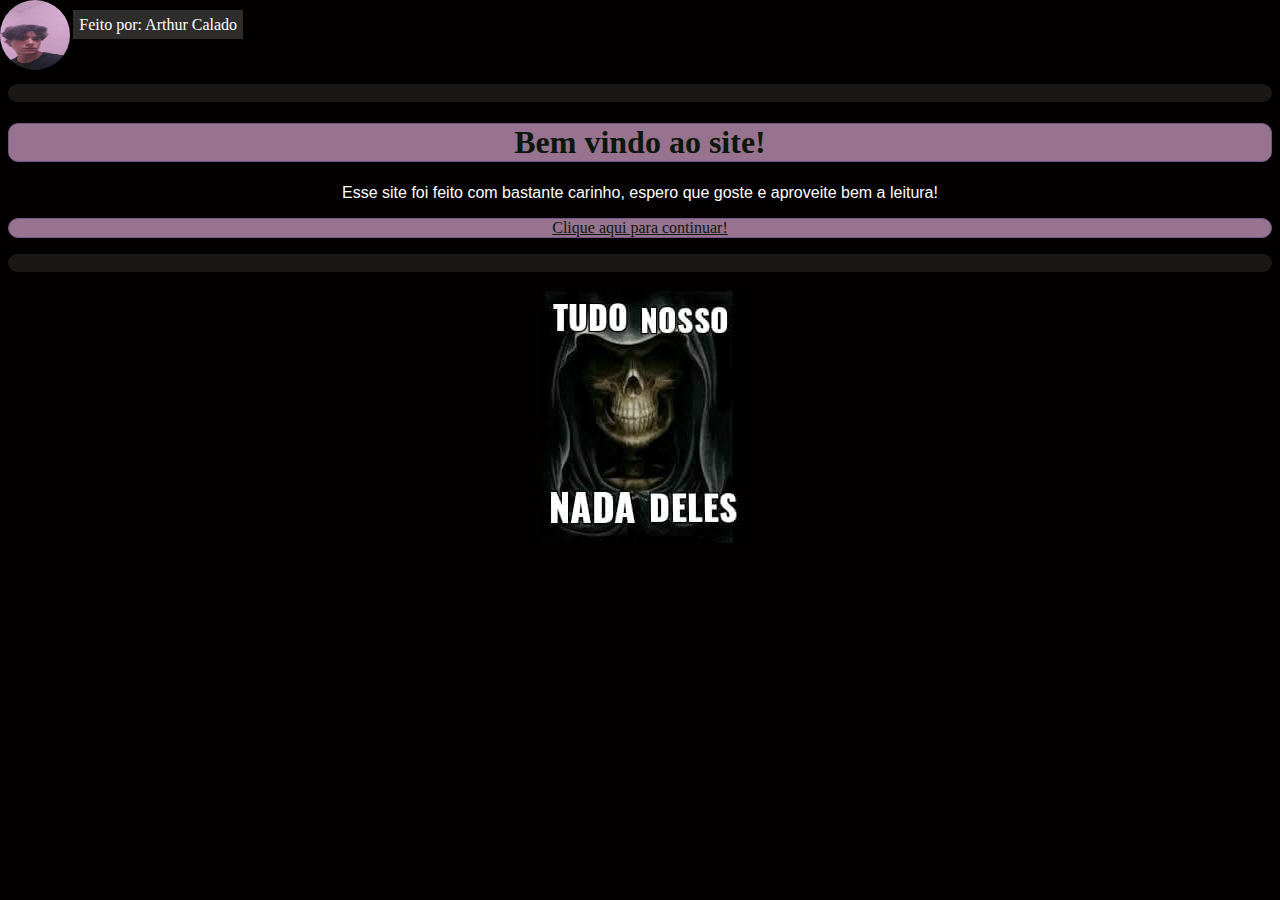
<file: index.html>
<!DOCTYPE html>
<html lang="pt">
<head>

    <meta charset="UTF-8">
    <meta http-equiv="X-UA-Compatible" content="IE=edge">
    <meta name="viewport" content="width=device-width, initial-scale=1.0">
    <title>Para Bianca</title>
    <link rel="stylesheet" href="/css/ProjetoB.css">
</head>
<body>
    <p> </p>
    <p id="p2"> Feito por: Arthur Calado </p>

    <p>
     <br> 
    </p>

    <p id="tela_inicial">
     <br> 
    </p>
    
    <h1>
        Bem vindo ao site!
    </h1>

    <div>
        <p id="p3">
            Esse site foi feito com bastante carinho, espero que goste e aproveite bem a leitura!
        </p>
    </div>

    <p id="p1">

    <a href="ProjetoBHOME/ProjetoBH.html" target="_self">
        Clique aqui para continuar!
    </a>

    </p>

    <div>
        <img src="./Imagens/MINHA FOTO.jpeg" alt="Erro na imagem" id="minha_foto">
    </div>

    <P id="tela_inicial">
         <br> 
    </P>
    
    <div id="meme">
        <img src="./Imagens/meme1.jpg" alt="Erro na imagem">
    </div>
    
</body>
</html>
</file>
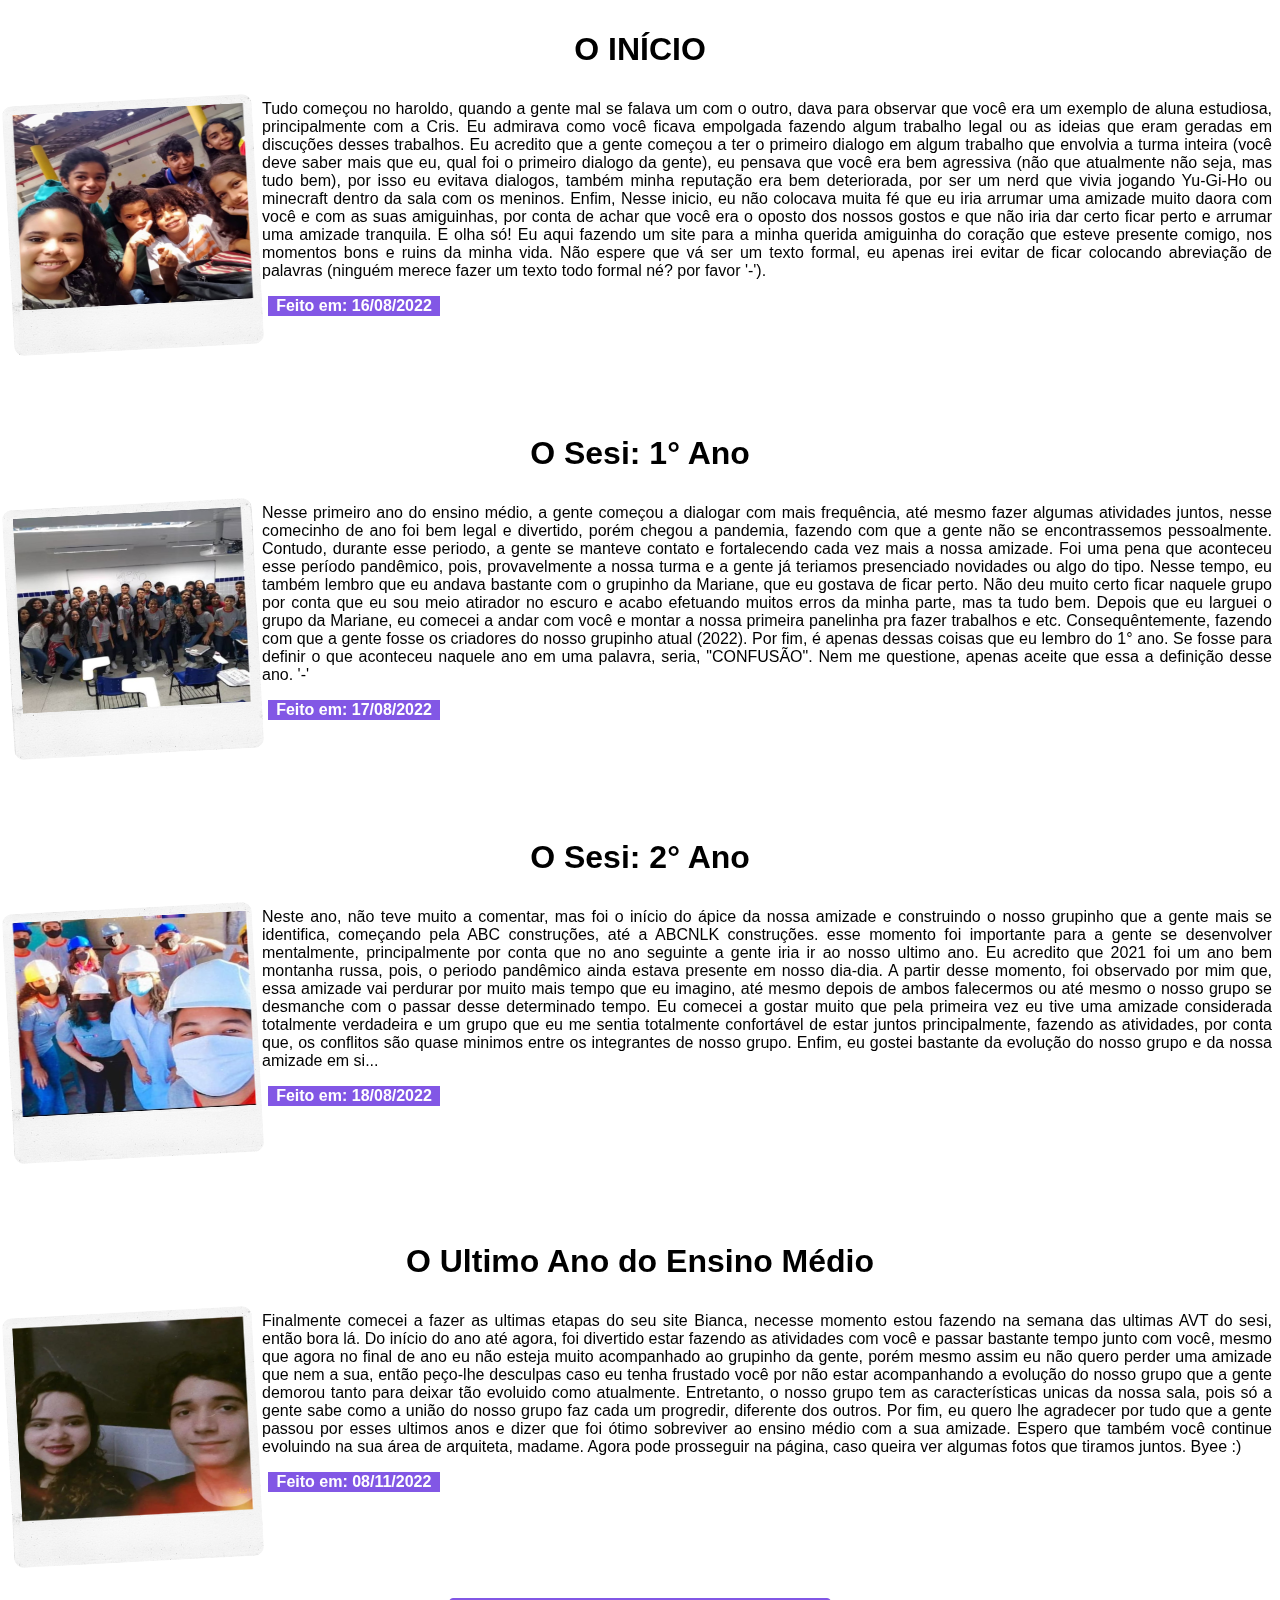
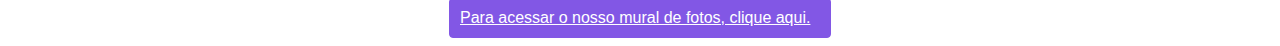
<file: ProjetoBHOME/ProjetoBH.html>
<!DOCTYPE html>
<html lang="pt">
<head>
    <meta charset="UTF-8">
    <meta http-equiv="X-UA-Compatible" content="IE=edge">
    <meta name="viewport" content="width=device-width, initial-scale=1.0">
    <link rel="stylesheet" href="../ProjetoBHOME/ProjetoBH.css">
    <title>Para a Bianca</title>
</head>
<body>
    <h1><strong>O INÍCIO</strong></h1>
    <div>
        <img src="../Imagens/POLAROID 4e.png" alt="Erro na imagem">
        <p>
            Tudo começou no haroldo, quando a gente mal se falava um com o outro, dava para observar que você
            era um exemplo de aluna estudiosa, principalmente com a Cris. Eu admirava como você ficava empolgada
            fazendo algum trabalho legal ou as ideias que eram geradas em discuções desses trabalhos. Eu acredito que
            a gente começou a ter o primeiro dialogo em algum trabalho que envolvia a turma inteira (você deve
            saber mais que eu, qual foi o primeiro dialogo da gente), eu pensava que você era bem agressiva
            (não que atualmente não seja, mas tudo bem), por isso eu evitava dialogos, também minha reputação
            era bem deteriorada, por ser um nerd que vivia jogando Yu-Gi-Ho ou minecraft dentro da sala com os
            meninos. Enfim, Nesse inicio, eu não colocava muita fé que eu iria arrumar uma amizade muito daora com
            você e com as suas amiguinhas, por conta de achar que você era o oposto dos nossos gostos e que não iria
            dar certo ficar perto e arrumar uma amizade tranquila. E olha só! Eu aqui fazendo um site para a
            minha querida amiguinha do coração que esteve presente comigo, nos momentos bons e ruins da
            minha vida. Não espere que vá ser um texto formal, eu apenas irei evitar de ficar colocando
            abreviação de palavras (ninguém merece fazer um texto todo formal né? por favor '-'). <br>
        </p>
        <p id="p1">
            <strong>Feito em: 16/08/2022</strong> 
        </p>
        <br>
        <br>
        <br>
        <br>
    </div>

    <div>
        <h1>O Sesi: 1° Ano</h1>
        <img src="../Imagens/POLAROID 6e.png" alt="Erro na imagem">
        <p>
            Nesse primeiro ano do ensino médio, a gente começou a dialogar com mais frequência,
            até mesmo fazer algumas atividades juntos, nesse comecinho de ano foi bem legal e divertido,
            porém chegou a pandemia, fazendo com que a gente não se encontrassemos pessoalmente.
            Contudo, durante esse periodo, a gente se manteve contato e fortalecendo cada vez mais
            a nossa amizade. Foi uma pena que aconteceu esse período pandêmico, pois, provavelmente a
            nossa turma e a gente já teriamos presenciado novidades ou algo do tipo. Nesse tempo, eu
            também lembro que eu andava bastante com o grupinho da Mariane, que eu gostava de ficar perto.
            Não deu muito certo ficar naquele grupo por conta que eu sou meio atirador no escuro e acabo
            efetuando muitos erros da minha parte, mas ta tudo bem. Depois que eu larguei o grupo da
            Mariane, eu comecei a andar com você e montar a nossa primeira panelinha pra fazer trabalhos e
            etc. Consequêntemente, fazendo com que a gente fosse os criadores do nosso grupinho atual (2022).
            Por fim, é apenas dessas coisas que eu lembro do 1° ano. Se fosse para definir o que aconteceu
            naquele ano em uma palavra, seria, "CONFUSÃO". Nem me questione, apenas aceite que essa a
            definição desse ano. '-' <br>
        </p>
        <p id="p1">
            <strong>Feito em: 17/08/2022</strong>
        </p>
        <br>
        <br>
        <br>
        <br>
    </div>

    <div>
        <h1>O Sesi: 2° Ano</h1>
        <img src="../Imagens/POLAROID 5e.png" alt="Erro na imagem">
        <p>
            Neste ano, não teve muito a comentar, mas foi o início do ápice da nossa amizade e construindo
            o nosso grupinho que a gente mais se identifica, começando pela ABC construções, até a ABCNLK construções.
            esse momento foi importante para a gente se desenvolver mentalmente, principalmente por conta que no ano seguinte
            a gente iria ir ao nosso ultimo ano. Eu acredito que 2021 foi um ano bem montanha russa, pois, o periodo
            pandêmico ainda estava presente em nosso dia-dia. A partir desse momento, foi observado por mim que,
            essa amizade vai perdurar por muito mais tempo que eu imagino, até mesmo depois de ambos falecermos ou até mesmo
            o nosso grupo se desmanche com o passar desse determinado tempo. Eu comecei a gostar muito que pela primeira vez
            eu tive uma amizade considerada totalmente verdadeira e um grupo que eu me sentia totalmente confortável de estar juntos
            principalmente, fazendo as atividades, por conta que, os conflitos são quase minimos entre os integrantes de nosso grupo.
            Enfim, eu gostei bastante da evolução do nosso grupo e da nossa amizade em si...
        </p>

        <p id="p1">
           <strong>Feito em: 18/08/2022</strong>
        </p>
        <br>
        <br>
        <br>
        <br>
        <br>
    </div>

    <div>
        <h1>O Ultimo Ano do Ensino Médio</h1>
        <img src="../Imagens/POLAROID 2e.png" alt="Erro na imagem">
        <p>
            Finalmente comecei a fazer as ultimas etapas do seu site Bianca, necesse momento estou fazendo na semana das ultimas AVT do sesi, então bora lá. Do início do ano até agora, foi divertido estar fazendo as atividades com você e passar bastante tempo junto com você, mesmo que agora no final de ano eu não esteja muito acompanhado ao grupinho da gente, porém mesmo assim eu não quero perder uma amizade que nem a sua, então peço-lhe desculpas caso eu tenha frustado você por não estar acompanhando a evolução do nosso grupo que a gente demorou tanto para deixar tão evoluido como atualmente. Entretanto, o nosso grupo tem as características unicas da nossa sala, pois  só a gente sabe como a união do nosso grupo faz cada um progredir, diferente dos outros. Por fim, eu quero lhe agradecer por tudo que a gente passou por esses ultimos anos e dizer que foi ótimo sobreviver ao ensino médio com a sua amizade. Espero que também você continue evoluindo na sua área de arquiteta, madame. Agora pode prosseguir na página, caso queira ver algumas fotos que tiramos juntos. Byee :)
        </p>


        <p id="p1">
            <strong>Feito em: 08/11/2022</strong>
         </p>
         <br>
         <br>
         <br>
         <br>
         <br>
    </div>

    <div>
        <a id="link_ref" href="../ProjetoBMURAL/mural.html">Para acessar o nosso mural de fotos, clique aqui.</a>
    </div>
</body>
</html>
</file>
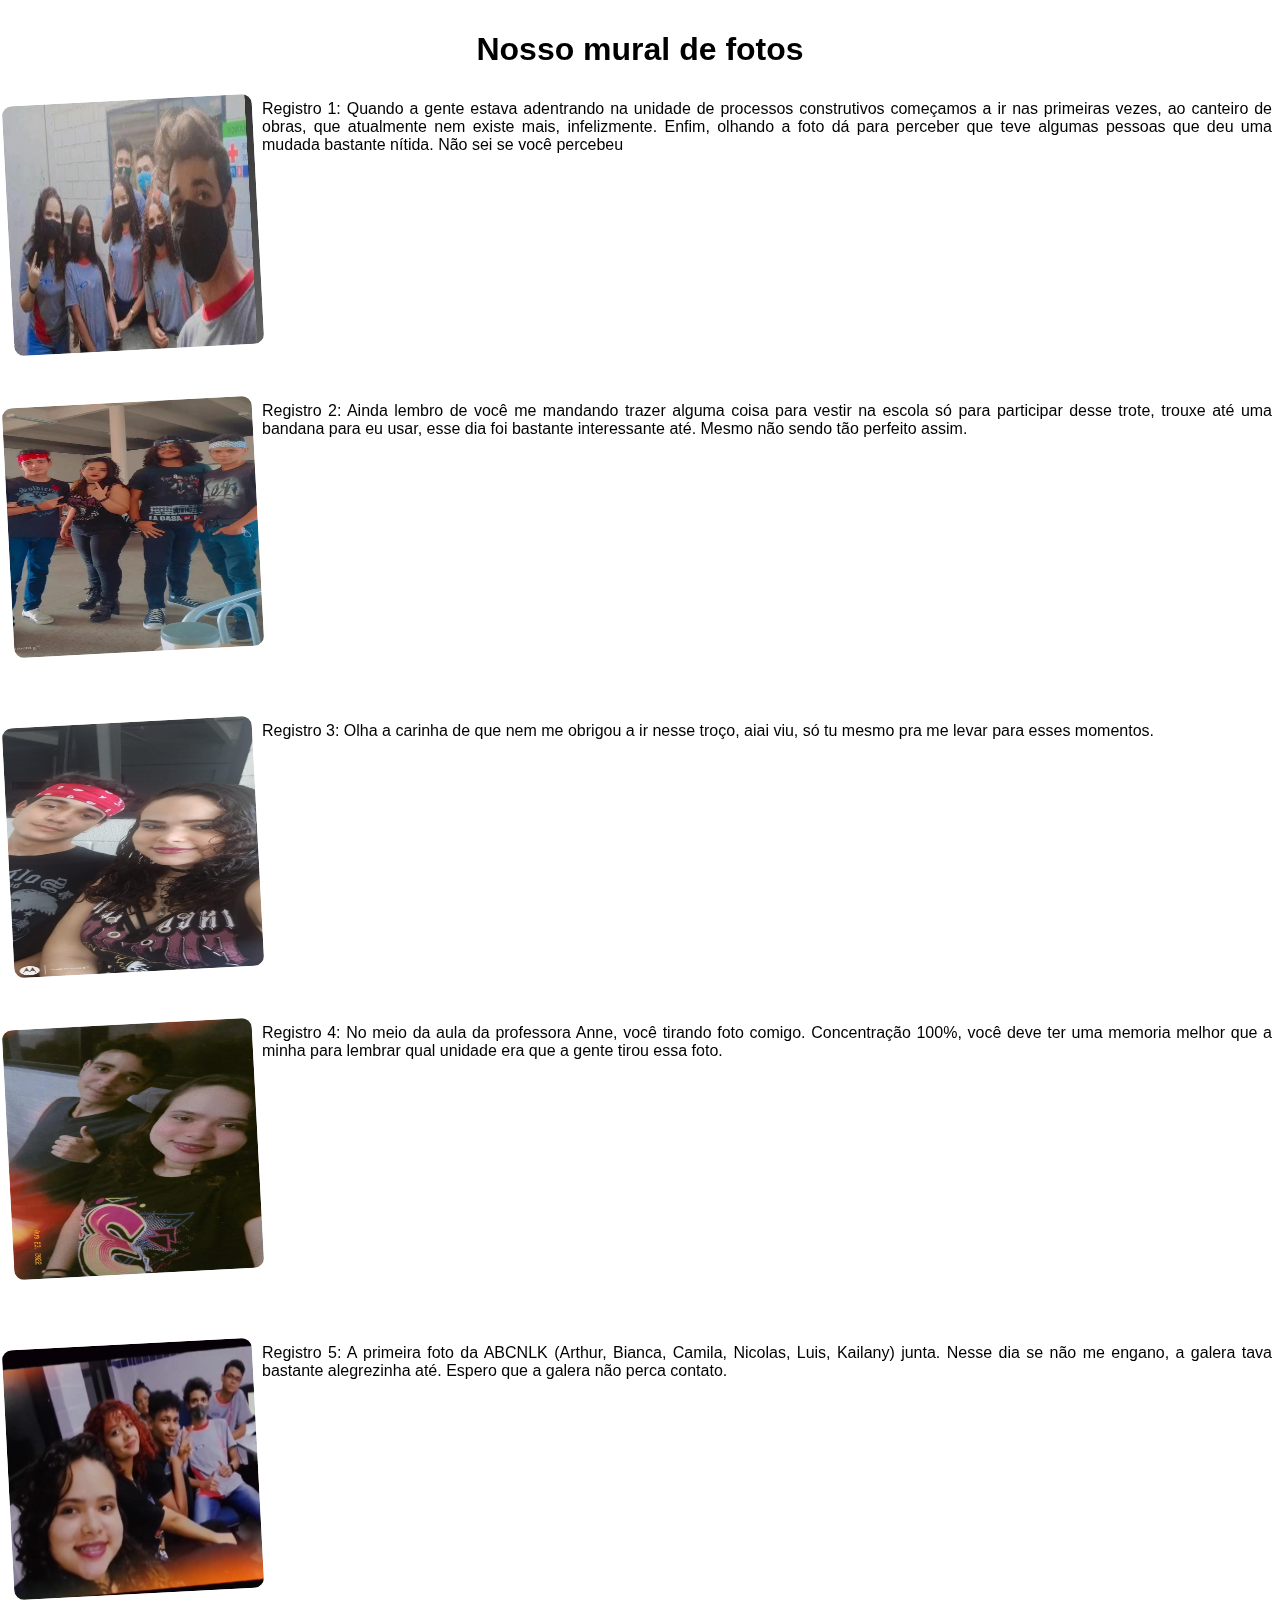
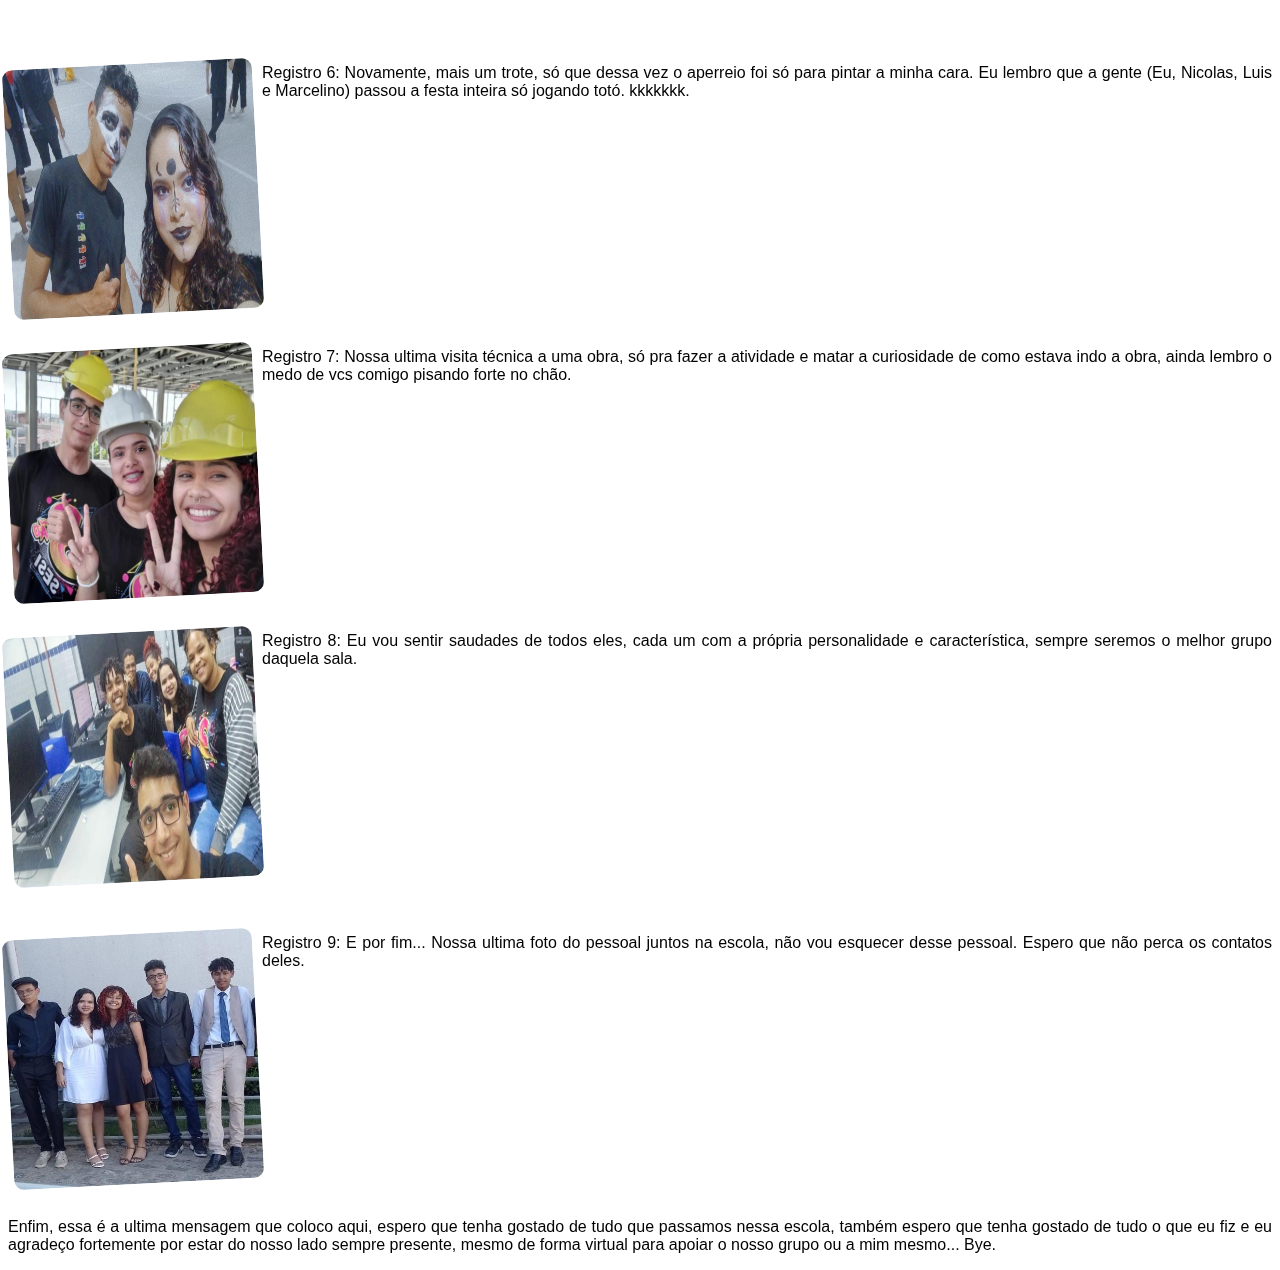
<file: ProjetoBMURAL/mural.html>
<!DOCTYPE html>
<html lang="en">
<head>
    <meta charset="UTF-8">
    <meta http-equiv="X-UA-Compatible" content="IE=edge">
    <meta name="viewport" content="width=device-width, initial-scale=1.0">
    <link rel="stylesheet" href="./mural.css">
    <title>Mural de Fotos</title>
</head>
<body>
    <h1>
        Nosso mural de fotos
    </h1>
        <img src="../ProjetoBMURAL/Imagens Mural/2,1.jpeg" alt="Erro na imagem">
        <p>
            Registro 1: Quando a gente estava adentrando na unidade de processos construtivos começamos a ir nas primeiras vezes, ao canteiro de obras, que atualmente nem existe mais, infelizmente. Enfim, olhando a foto dá para perceber que teve algumas pessoas que deu uma mudada bastante nítida. Não sei se você percebeu
        </p>
        <br>
        <br>
        <br>
        <br>
        <br>
        <br>
        <br>
        <br>
        <br>
        <br>
        <br>
        <br>
    </div>

    <div>
        <img src="../ProjetoBMURAL/Imagens Mural/3,1,1.jpeg" alt="Erro na imagem">
        <p>
            Registro 2: Ainda lembro de você me mandando trazer alguma coisa para vestir na escola só para participar desse trote, trouxe até uma bandana para eu usar, esse dia foi bastante interessante até. Mesmo não sendo tão perfeito assim.
        </p>
        <br>
        <br>
        <br>
        <br>
        <br>
        <br>
        <br>
        <br>
        <br>
        <br>
        <br>
        <br>
        <br>
        <br>
    </div>

    <div>
        <img src="../ProjetoBMURAL/Imagens Mural/3,1.jpeg" alt="Erro na imagem">
        <p>
            Registro 3: Olha a carinha de que nem me obrigou a ir nesse troço, aiai viu, só tu mesmo pra me levar para esses momentos. 
        </p>
        <br>
        <br>
        <br>
        <br>
        <br>
        <br>
        <br>
        <br>
        <br>
        <br>
        <br>
        <br>
        <br>
        <br>
    </div>

    <div>
        <img src="../ProjetoBMURAL/Imagens Mural/3,2.jpeg" alt="Erro na imagem">
        <p>
            Registro 4: No meio da aula da professora Anne, você tirando foto comigo. Concentração 100%, você deve ter uma memoria melhor que a minha para lembrar qual unidade era que a gente tirou essa foto.
        </p>
        <br>
        <br>
        <br>
        <br>
        <br>
        <br>
        <br>
        <br>
        <br>
        <br>
        <br>
        <br>
        <br>
        <br>
    </div>

    <div>
        <img src="../ProjetoBMURAL/Imagens Mural/3.3.jpeg" alt="Erro na imagem">
        <p>
            Registro 5: A primeira foto da ABCNLK (Arthur, Bianca, Camila, Nicolas, Luis, Kailany) junta. Nesse dia se não me engano, a galera tava bastante alegrezinha até. Espero que a galera não perca contato.
        </p>
        <br>
        <br>
        <br>
        <br>
        <br>
        <br>
        <br>
        <br>
        <br>
        <br>
        <br>
        <br>
        <br>
        <br>
    </div>

    <div>
        <img src="../ProjetoBMURAL/Imagens Mural/3,4.jpeg" alt="Erro na imagem">
        <p>
            Registro 6: Novamente, mais um trote, só que dessa vez o aperreio foi só para pintar a minha cara. Eu lembro que a gente (Eu, Nicolas, Luis e Marcelino) passou a festa inteira só jogando totó. kkkkkkk.
        </p>
        <br>
        <br>
        <br>
        <br>
        <br>
        <br>
        <br>
        <br>
        <br>
        <br>
        <br>
        <br>
    </div>

    <div>
        <img src="../ProjetoBMURAL/Imagens Mural/uma das ultimas imagens.jpeg" alt="Erro na imagem">
        <p>
            Registro 7: Nossa ultima visita técnica a uma obra, só pra fazer a atividade e matar a curiosidade de como estava indo a obra, ainda lembro o medo de vcs comigo pisando forte no chão.
        </p>
        <br>
        <br>
        <br>
        <br>
        <br>
        <br>
        <br>
        <br>
        <br>
        <br>
        <br>
        <br>
    </div>

    <div>
        <img src="../ProjetoBMURAL/Imagens Mural/ULTIMA IMAGEM, ABCNLK.jpeg" alt="Erro na imagem">
        <p>
            Registro 8: Eu vou sentir saudades de todos eles, cada um com a própria personalidade e característica, sempre seremos o melhor grupo daquela sala.
        </p>
        <br>
        <br>
        <br>
        <br>
        <br>
        <br>
        <br>
        <br>
        <br>
        <br>
        <br>
        <br>
        <br>
    </div>

    <div>
        <img src="../ProjetoBMURAL/Imagens Mural/ULTIMA IMAGEM DEFINITIVA.jpeg" alt="Erro na imagem">
        <p>
            Registro 9: E por fim... Nossa ultima foto do pessoal juntos na escola, não vou esquecer desse pessoal. Espero que não perca os contatos deles.
        </p>
        <br>
        <br>
        <br>
        <br>
        <br>
        <br>
        <br>
        <br>
        <br>
        <br>
        <br>
        <br>
    </div>

    <div>
        <p>
            Enfim, essa é a ultima mensagem que coloco aqui, espero que tenha gostado de tudo que passamos nessa escola, também espero que tenha gostado de tudo o que eu fiz e eu agradeço fortemente por estar do nosso lado sempre presente, mesmo de forma virtual para apoiar o nosso grupo ou a mim mesmo... Bye.
        </p>
    </div>
</body>
</html>
</file>
<file: css/ProjetoB.css>
:root{
    background-color: #020100;
}

h1{
    color: #0D160B;
    text-align: center;
    border: 1px solid #785589;
    background-color: #977390;
    border-radius: 10px;
}

#p1{
    border: solid 1px #785589;
    background-color: #977390;
    text-align: center;
    border-radius: 10px;
}

a{
    color: #0D160B;
}


#tela_inicial{
    border: 1px hidden #191817;
    background-color: #191817;
    border-radius: 10px;
}

#minha_foto{
    position: absolute;
    left: 0%;
    top: 0%;
    margin-left: 0px;
    margin-top: 0px;
    height: 70px;
    width: 70px;
    border-radius: 50%;
    image-rendering: optimizeQuality;
    
}

#p2{
    display: inline;
    color: white;
    margin-left: 65px;
    border: 2px 2px hidden #2E2D2C;
    padding: 0.5%;
    background-color: #2E2D2C;
    width: 14%;
    position: relative;

}

#p3{
    color: white;
    font-family: Roboto, sans-serif;
    text-align: center;
}

#meme{
    display: flex;
    justify-content: center;
    image-rendering: optimizeQuality;
}
</file>
<file: ProjetoBHOME/ProjetoBH.css>
body{
    background-image: url(https://img.freepik.com/vetores-gratis/fundo-colorido-psicodelico-desenhado-a-mao_23-2149075812.jpg?w=740&t=st=1661908511~exp=1661909111~hmac=0751832b11b121879e68bad98247eae4c337f30c3e9a705d041ffc1eb581567f);
    background-repeat: no-repeat;
    background-size: cover;
    backdrop-filter: blur(100px);
}

h1{
    
    border-top: 7px none #8257E5;
    border-bottom: 7px none #8257E5;
    border-radius: 5px;
    padding: 10px;
    background-image: url(https://img.freepik.com/vetores-gratis/plano-de-fundo-psicodelico-e-moderno_23-2148873377.jpg?w=740&t=st=1661908498~exp=1661909098~hmac=da6a2a565b45d184c2d142329c77655ec7a8a906fd944eaccc7667b4b6bdff82);
    background-size: cover;
    background-repeat: no-repeat;
    text-align: center;
    color: black;
    font-family: Roboto, sans-serif;
}

p{
    color: black;
    font-family: Roboto, sans-serif;
    text-align: justify;
}

img{
    float: left;
    height: 250px;
    width: 250px;
    margin-right: 4px;
    transform: rotate(-3deg);
    border-radius: 10px;
    image-rendering: optimizeQuality;
}

#p1{
    border: 1px solid #8257E5;
    background-color: #8257E5;
    width: 170px;
    margin-left: 260px;
    color: white;
    font-family: Roboto, sans-serif;
    text-align: center;
}

#link_ref{
    display: flex;
    position: relative;
    border: 1px solid #8257E5;
    background-color: #8257E5;
    color: white;
    font-style: none;
    font-family: Roboto, sans-serif;
    text-align: center;
    width: 360px;
    padding: 10px;
    border-radius: 4px;
    margin: auto;
   
}
</file>
<file: ProjetoBMURAL/mural.css>
body{
    background-image: url(https://img.freepik.com/vetores-gratis/fundo-colorido-psicodelico-desenhado-a-mao_23-2149075812.jpg?w=740&t=st=1661908511~exp=1661909111~hmac=0751832b11b121879e68bad98247eae4c337f30c3e9a705d041ffc1eb581567f);
    background-repeat: no-repeat;
    background-size: cover;
    backdrop-filter: blur(40px);
}

img{
    float: left;
    height: 250px;
    width: 250px;
    margin-right: 4px;
    transform: rotate(-3deg);
    border-radius: 10px;
}

p{
    color: black;
    font-family: Roboto, sans-serif;
    text-align: justify;
    text-shadow: 3px;
}

h1{
    
    border-top: 7px none #8257E5;
    border-bottom: 7px none #8257E5;
    border-radius: 5px;
    padding: 10px;
    background-image: url(https://img.freepik.com/vetores-gratis/plano-de-fundo-psicodelico-e-moderno_23-2148873377.jpg?w=740&t=st=1661908498~exp=1661909098~hmac=da6a2a565b45d184c2d142329c77655ec7a8a906fd944eaccc7667b4b6bdff82);
    background-size: cover;
    background-repeat: no-repeat;
    text-align: center;
    color: black;
    font-family: Roboto, sans-serif;
}
</file>
